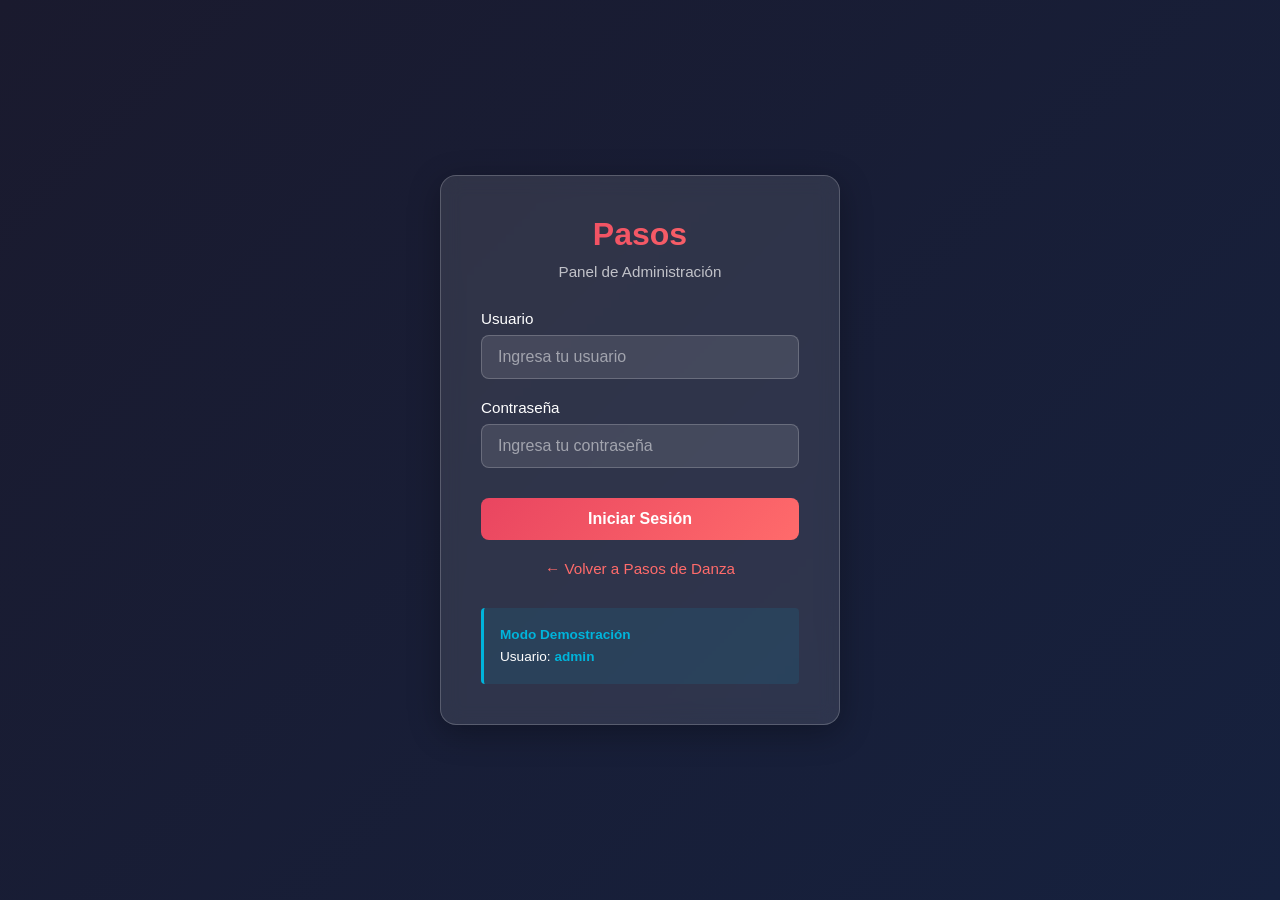
<file: login.html>
<!DOCTYPE html>
<html lang="es">
<head>
  <meta charset="UTF-8">
  <meta name="viewport" content="width=device-width, initial-scale=1.0">
  <title>Login - Pasos de Danza</title>
  <style>
    * {
      margin: 0;
      padding: 0;
      box-sizing: border-box;
    }

    body {
      font-family: 'Segoe UI', Tahoma, Geneva, Verdana, sans-serif;
      background: linear-gradient(135deg, #1a1a2e 0%, #16213e 100%);
      min-height: 100vh;
      display: flex;
      justify-content: center;
      align-items: center;
      color: #fff;
      padding: 20px;
    }

    .login-container {
      width: 100%;
      max-width: 400px;
      background: rgba(255,255,255,0.1);
      border: 1px solid rgba(255,255,255,0.2);
      border-radius: 16px;
      padding: 40px;
      backdrop-filter: blur(10px);
      box-shadow: 0 8px 32px rgba(0,0,0,0.3);
    }

    .login-container h1 {
      text-align: center;
      margin-bottom: 10px;
      font-size: 2rem;
      background: linear-gradient(90deg, #e94560, #ff6b6b);
      -webkit-background-clip: text;
      -webkit-text-fill-color: transparent;
      background-clip: text;
    }

    .login-container p {
      text-align: center;
      margin-bottom: 30px;
      color: rgba(255,255,255,0.7);
      font-size: 0.95rem;
    }

    .form-group {
      margin-bottom: 20px;
    }

    .form-group label {
      display: block;
      margin-bottom: 8px;
      font-weight: 500;
      font-size: 0.95rem;
    }

    .form-group input {
      width: 100%;
      padding: 12px 16px;
      border: 1px solid rgba(255,255,255,0.2);
      border-radius: 8px;
      background: rgba(255,255,255,0.1);
      color: #fff;
      font-size: 1rem;
      transition: border-color 0.3s;
    }

    .form-group input:focus {
      outline: none;
      border-color: #e94560;
      background: rgba(233, 69, 96, 0.1);
    }

    .form-group input::placeholder {
      color: rgba(255,255,255,0.5);
    }

    .login-button {
      width: 100%;
      padding: 12px 24px;
      background: linear-gradient(135deg, #e94560, #ff6b6b);
      border: none;
      color: white;
      border-radius: 8px;
      font-size: 1rem;
      font-weight: 600;
      cursor: pointer;
      transition: transform 0.2s, box-shadow 0.2s;
      margin-top: 10px;
    }

    .login-button:hover {
      transform: translateY(-2px);
      box-shadow: 0 8px 20px rgba(233, 69, 96, 0.4);
    }

    .login-button:active {
      transform: translateY(0);
    }

    .error-message {
      color: #ff6b6b;
      font-size: 0.9rem;
      margin-bottom: 20px;
      padding: 12px;
      background: rgba(255, 107, 107, 0.1);
      border-left: 3px solid #ff6b6b;
      border-radius: 4px;
      display: none;
    }

    .success-message {
      color: #4ade80;
      font-size: 0.9rem;
      margin-bottom: 20px;
      padding: 12px;
      background: rgba(74, 222, 128, 0.1);
      border-left: 3px solid #4ade80;
      border-radius: 4px;
      display: none;
    }

    .back-link {
      text-align: center;
      margin-top: 20px;
    }

    .back-link a {
      color: #ff6b6b;
      text-decoration: none;
      font-size: 0.95rem;
      transition: color 0.2s;
    }

    .back-link a:hover {
      color: #e94560;
      text-decoration: underline;
    }

    .demo-info {
      margin-top: 30px;
      padding: 16px;
      background: rgba(0, 180, 219, 0.1);
      border-left: 3px solid #00b4db;
      border-radius: 4px;
      font-size: 0.85rem;
      line-height: 1.6;
    }

    .demo-info strong {
      color: #00b4db;
    }

    @media (max-width: 480px) {
      .login-container {
        padding: 30px 20px;
      }

      .login-container h1 {
        font-size: 1.5rem;
      }
    }
  </style>
</head>
<body>
  <div class="login-container">
    <h1>Pasos</h1>
    <p>Panel de Administración</p>

    <div id="error-message" class="error-message"></div>
    <div id="success-message" class="success-message"></div>

    <form id="login-form">
      <div class="form-group">
        <label for="usuario">Usuario</label>
        <input 
          type="text" 
          id="usuario" 
          name="usuario" 
          placeholder="Ingresa tu usuario"
          autocomplete="username"
          required
        >
      </div>

      <div class="form-group">
        <label for="contrasena">Contraseña</label>
        <input 
          type="password" 
          id="contrasena" 
          name="contrasena" 
          placeholder="Ingresa tu contraseña"
          autocomplete="current-password"
          required
        >
      </div>

      <button type="submit" class="login-button">Iniciar Sesión</button>
    </form>

    <div class="back-link">
      <a href="index.html">← Volver a Pasos de Danza</a>
    </div>

    <div class="demo-info">
      <strong>Modo Demostración</strong><br>
      Usuario: <strong>admin</strong>
    </div>
  </div>

  <!-- Script de login (ES6 Module) -->
  <script type="module">
    import { login, esAdmin } from './js/services/auth.js';

    document.getElementById('login-form').addEventListener('submit', function(e) {
      e.preventDefault();

      const usuario = document.getElementById('usuario').value.trim();
      const contrasena = document.getElementById('contrasena').value;
      
      const errorMsg = document.getElementById('error-message');
      const successMsg = document.getElementById('success-message');

      // Limpiar mensajes
      errorMsg.style.display = 'none';
      successMsg.style.display = 'none';

      // Intentar login
      if (login(usuario, contrasena)) {
        successMsg.textContent = '✓ ¡Login correcto! Redirigiendo...';
        successMsg.style.display = 'block';
        
        // Redirigir después de 1.5 segundos
        setTimeout(() => {
          window.location.href = 'index.html';
        }, 1500);
      } else {
        errorMsg.textContent = '✗ Usuario o contraseña incorrectos';
        errorMsg.style.display = 'block';
        
        // Limpiar campo de contraseña
        document.getElementById('contrasena').value = '';
        document.getElementById('contrasena').focus();
      }
    });

    // Si ya está logueado, redirigir
    if (esAdmin()) {
      window.location.href = 'index.html';
    }
  </script>
</body>
</html>
</file>
